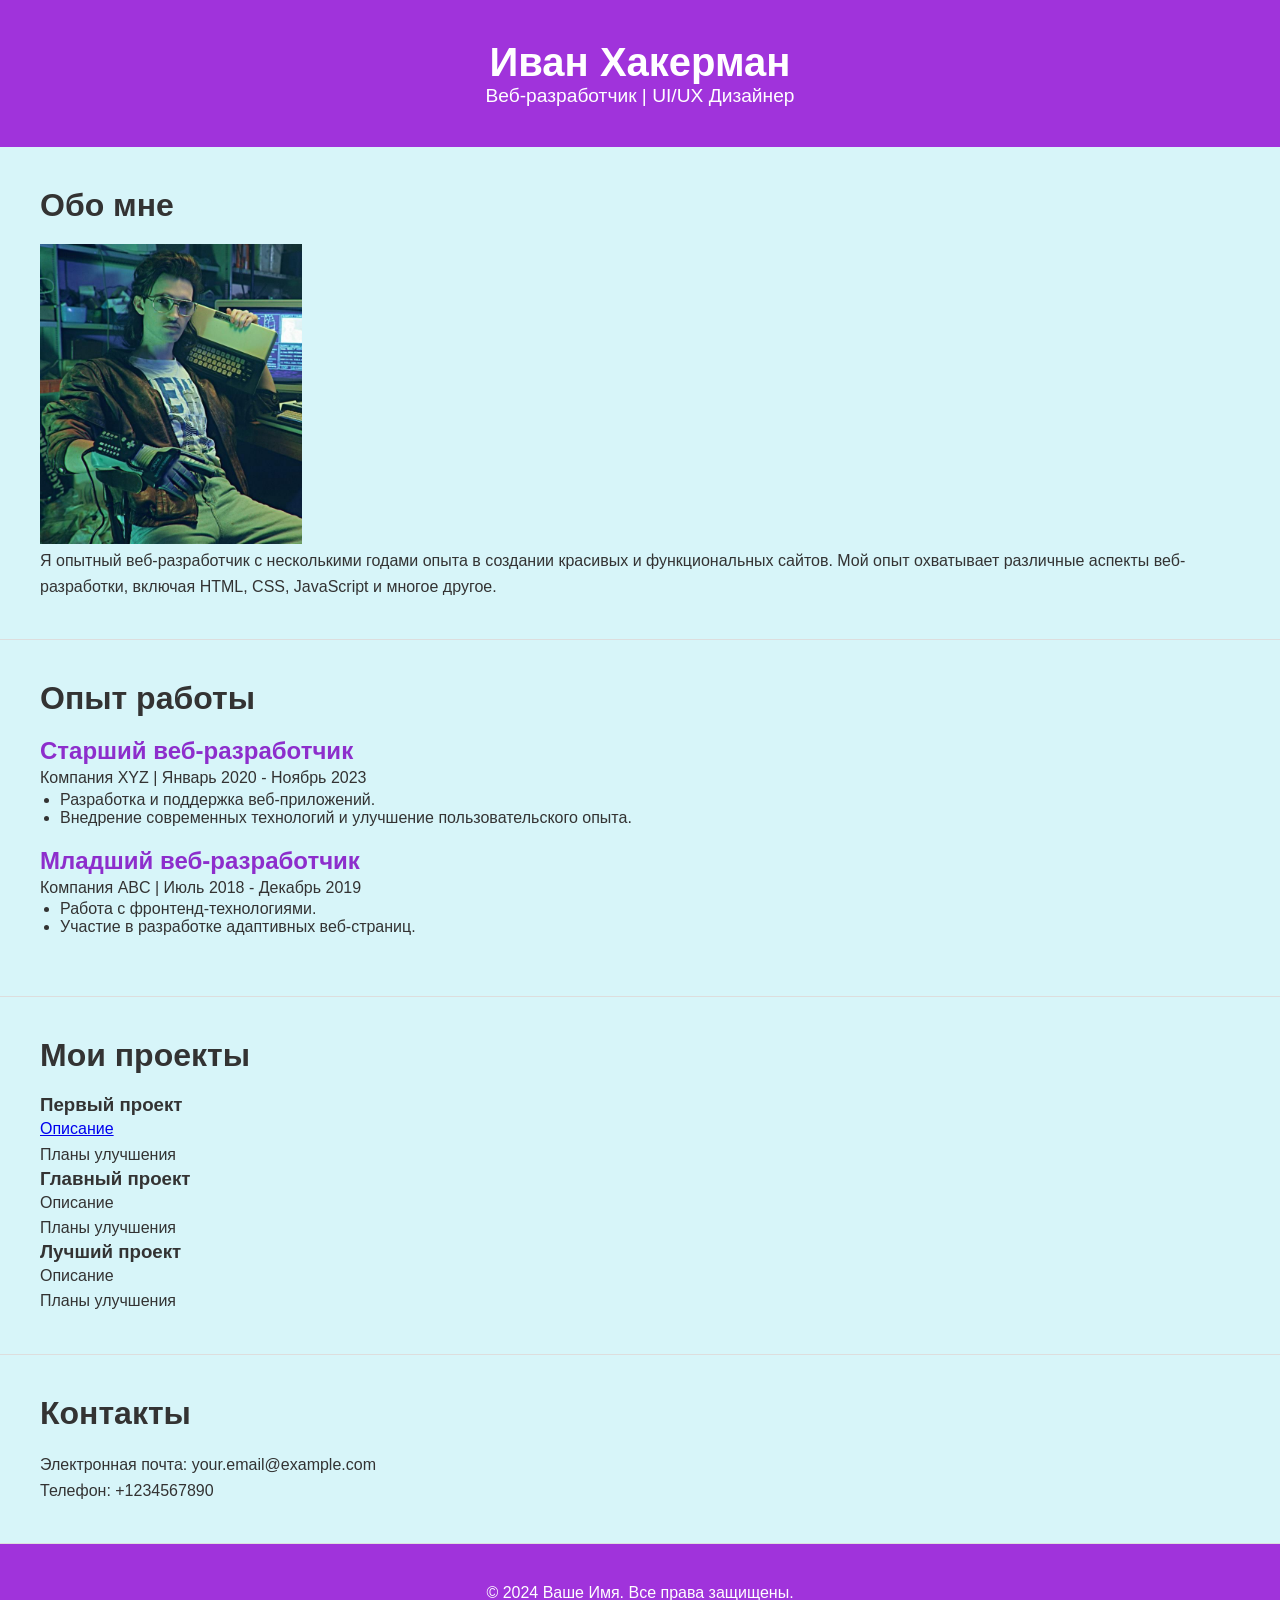
<file: DZ_14_mini_site/index.html>
<!DOCTYPE html>
<html lang="ru">
<head>
    <meta charset="UTF-8">
    <meta name="viewport" content="width=device-width, initial-scale=1.0">
    <title>Резюме - Ваше Имя</title>
    <link rel="stylesheet" href="scss/main.css">
    <link rel="icon" href="favicon.ico" type="image/x-icon">
    <link rel="apple-touch-icon" sizes="180x180" href="/apple-touch-icon.png">
    <link rel="icon" type="image/png" sizes="32x32" href="/favicon-32x32.png">
    <link rel="icon" type="image/png" sizes="16x16" href="/favicon-16x16.png">
    <link rel="manifest" href="/site.webmanifest">
</head>
<body>
    <header>
        <div class="container">
            <h1>Иван Хакерман</h1>
            <p>Веб-разработчик | UI/UX Дизайнер</p>
        </div>
    </header>
    <section id="about">
        <div class="container">
            <h2>Обо мне</h2>
	    <img src="images/photo.jpg" alt="Hackerman">
            <p>Я опытный веб-разработчик с несколькими годами опыта в создании красивых и функциональных сайтов. Мой опыт охватывает различные аспекты веб-разработки, включая HTML, CSS, JavaScript и многое другое.</p>
        </div>
    </section>
    <section id="experience">
        <div class="container">
            <h2>Опыт работы</h2>
            <div class="job">
                <h3>Старший веб-разработчик</h3>
                <p>Компания XYZ | Январь 2020 - Ноябрь 2023</p>
                <ul>
                    <li>Разработка и поддержка веб-приложений.</li>
                    <li>Внедрение современных технологий и улучшение пользовательского опыта.</li>
                </ul>
            </div>
            <div class="job">
                <h3>Младший веб-разработчик</h3>
                <p>Компания ABC | Июль 2018 - Декабрь 2019</p>
                <ul>
                    <li>Работа с фронтенд-технологиями.</li>
                    <li>Участие в разработке адаптивных веб-страниц.</li>
                </ul>
            </div>
        </div>
    </section>
    <section id="projects">
        <div class="container">
            <h2>Мои проекты</h2>
            <h3>Первый проект</h3>
            <p><a href="https://www.youtube.com/watch?v=dQw4w9WgXcQ">Описание</a></p>
            <p>Планы улучшения</p>
	    <h3>Главный проект</h3>
            <p>Описание</p>
            <p>Планы улучшения</p>
	    <h3>Лучший проект</h3>
            <p>Описание</p>
            <p>Планы улучшения</p>

        </div>
    </section>
    <section id="contact">
        <div class="container">
            <h2>Контакты</h2>
            <p>Электронная почта: your.email@example.com</p>
            <p>Телефон: +1234567890</p>
        </div>
    </section>
    <footer>
        <div class="container">
            <p>&copy; 2024 Ваше Имя. Все права защищены.</p>
        </div>
    </footer>
</body>
</html>
</file>
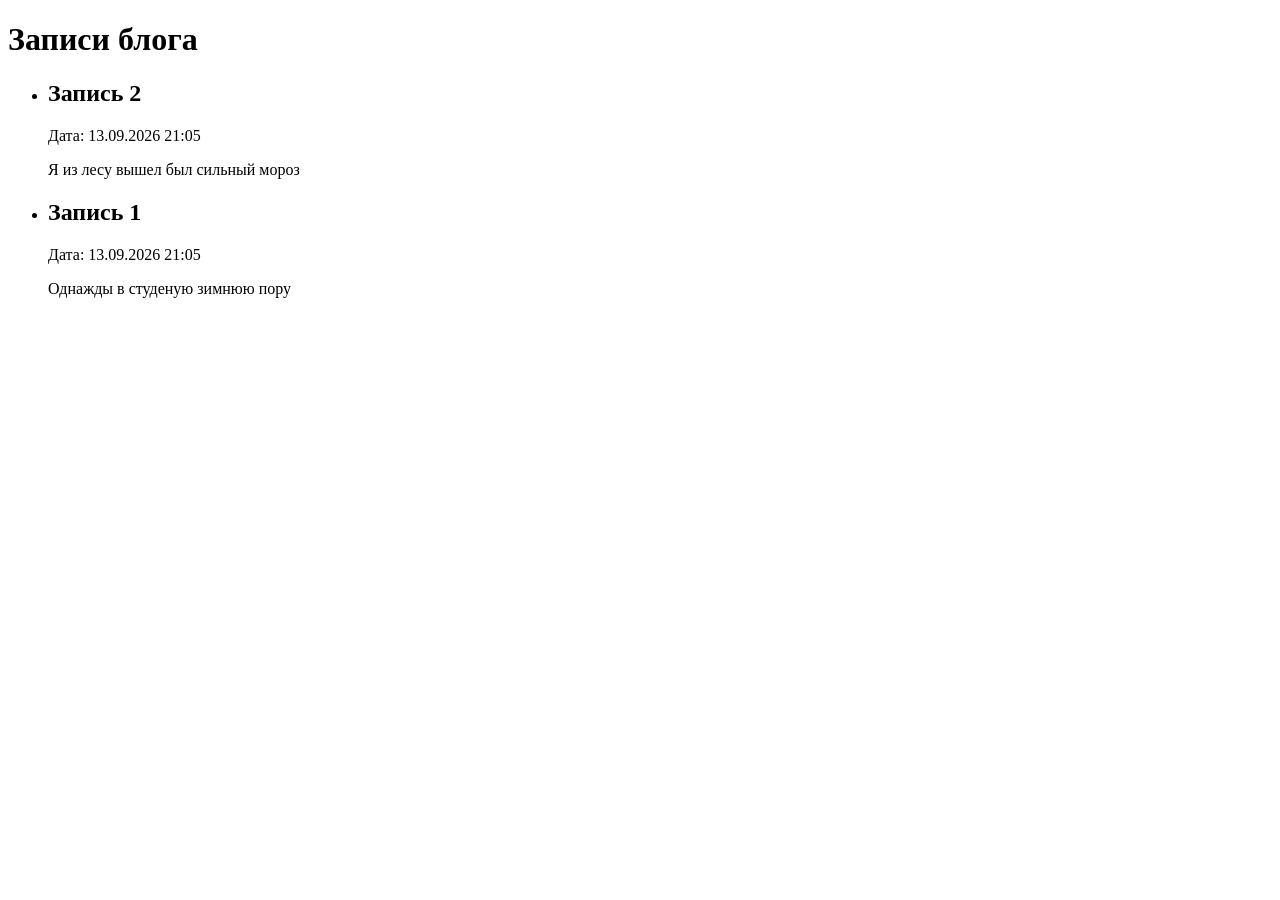
<file: DZ_15/MyBlog/Мой блог.html>
<!DOCTYPE html>
<!-- saved from url=(0022)http://127.0.0.1:8000/ -->
<html lang="ru"><head><meta http-equiv="Content-Type" content="text/html; charset=UTF-8">
    
    <title>Мой блог</title>
<style type="text/css">/* Copyright 2014-present Evernote Corporation. All rights reserved. */
@keyframes caretBlink {
    from { opacity: 1.0; }
    to { opacity: 0.0; }
}

@keyframes rotateSpinner {
    from {
        transform:rotate(0deg);
    }
    to {
        transform:rotate(360deg);
    }
}

#text-tool-caret {
    animation-name: caretBlink;  
    animation-iteration-count: infinite;  
    animation-timing-function: cubic-bezier(1.0,0,0,1.0);
    animation-duration: 1s; 
}

#en-markup-loading-spinner {
    position: absolute;
    top: calc(50% - 16px);
    left: calc(50% - 16px);
    width: 32px;
    height: 32px;
}

#en-markup-loading-spinner img {
    position: relative;
    top: 0px;
    left: 0px;
    animation-name: rotateSpinner;
    animation-duration: 0.6s;
    animation-iteration-count: infinite;
    animation-timing-function: linear;
}
</style><style type="text/css">/* Copyright 2014-present Evernote Corporation. All rights reserved. */
.skitchToastBoxContainer {
    position: absolute;
    width: 100%;
    text-align: center;
    top: 30px;
    -webkit-user-select: none;
    -moz-user-select: none;
    pointer-events: none;
}

.skitchToastBox {
    width: 200px;
    height: 16px;
    padding: 12px;
    background-color: rgba(47, 55, 61, 0.95);
    border-radius: 4px;
    color: white;
    cursor: default;
    font-size: 10pt;
    text-shadow: 1px 1px 2px rgba(0, 0, 0, 0.32);
    font-family: 'Soleil', Helvetica, Arial, sans-serif;
    border: 2px rgba(255, 255, 255, 0.38) solid;
}

.lang-zh-cn .skitchToastBox {
    font-family: '微软雅黑', 'Microsoft YaHei', SimSun,
        '&#x30E1;&#x30A4;&#x30EA;&#x30AA;', Meiryo, 'MS PGothic', 'Soleil',
        Helvetica, Arial, sans-serif;
}

.lang-ja-jp .skitchToastBox {
    font-family: '&#x30E1;&#x30A4;&#x30EA;&#x30AA;', Meiryo, 'MS PGothic',
        '微软雅黑', 'Microsoft YaHei', SimSun, 'Soleil', Helvetica, Arial,
        sans-serif;
}

.skitchToast {
    padding-left: 20px;
    padding-right: 20px;
    display: inline-block;
    height: 10px;
    color: #f1f5f8;
    text-align: center;
}

.skitchVisible {
    /* Don't remove this class it's a hack used by the Evernote Clipper */
}
</style><style type="text/css">/* Copyright 2014-present Evernote Corporation. All rights reserved. */

@font-face {
	font-family: 'Soleil';
	src: url([data-uri]);
	font-weight: normal;
	font-style: normal;
}
</style><style type="text/css">/* Copyright 2019-present Evernote Corporation. All rights reserved. */

#en-markup-disabled {
    position: fixed;
    z-index: 9999;
    width: 100%;
    height: 100%;
    top: 0px;
    left: 0px;
    cursor: default;
    -webkit-user-select: none;
}

#en-markup-alert-container {
    position: absolute;
    z-index: 9999;
    width: 450px;
    left: calc(50% - 225px);
    top: calc(50% - 85px);
    background-color: white;
    box-shadow: 0 2px 7px 1px rgba(0,0,0,0.35);
    -webkit-user-select: none;
}

#en-markup-alert-container .cell-1 {
    position: relative;
    height: 110px;
    width: 105px;
    float: left;
    text-align: center;
    background-image: url([data-uri]);
    background-position: 65% 50%;
    background-repeat: no-repeat;
}

#en-markup-alert-container .cell-2 {
    position: relative;
    float: left;
    width: 345px;
    margin-top: 29px;
    margin-bottom: 20px;
}

#en-markup-alert-container .cell-2 .cell-2-title {
    margin-bottom: 5px;
    padding-right: 30px;
    font-size: 12pt;
    font-family: Tahoma, Arial;
}

#en-markup-alert-container .cell-2 .cell-2-message {
    padding-right: 30px;
    font-size: 9.5pt;
    font-family: Tahoma, Arial;
}

#en-markup-alert-container .cell-3 {
    position: relative;
    width: 450px;
    height: 60px;
    float: left;
    background-color: rgb(240,240,240);
}

#en-markup-alert-container .cell-3 button {
    position: absolute;
    top: 12px;
    right: 15px;
    width: 110px;
    height: 36px;
}

#en-markup-alert-container .cell-3 button.alt-button {
    position: absolute;
    top: 12px;
    right: 140px;
    width: 110px;
    height: 36px;
}
</style><style></style></head>
<body>
    <h1>Записи блога</h1>

    
        <ul>
            
                <li>
                    <h2>Запись 2</h2>
                    <p>Дата: 13.09.2026 21:05</p>
                    <p>Я из лесу вышел был сильный мороз</p> 
        
                </li>
        
                <li>
                    <h2>Запись 1</h2>
                    <p>Дата: 13.09.2026 21:05</p>
                    <p>Однажды в студеную зимнюю пору</p> 
        
                </li>
        

        </ul>

        
    


</body></html>
</file>
<file: DZ_14_mini_site/scss/main.css>
body, h1, h2, h3, p, ul {
  margin: 0;
  padding: 0;
  box-sizing: border-box;
}

body {
  font-family: 'Segoe UI', 'Helvetica Neue', sans-serif;
  color: #333;
  background-color: #d7f5f9;
}

.container {
  max-width: 1200px;
  margin: 0 auto;
  padding: 20px;
}

header {
  background-color: #a033db;
  color: #fff;
  padding: 20px;
  text-align: center;
}

header h1 {
  font-size: 2.5rem;
}

header p {
  font-size: 1.2rem;
}

footer {
  background-color: #a033db;
  color: #fff;
  padding: 20px;
  text-align: center;
}

footer p {
  font-size: 1rem;
}

img {
  max-width: 30%;
  max-height: 300px;
  width: auto;
  height: auto;
}

section {
  padding: 20px 0;
  background-color: #d7f5f9;
  border-bottom: 1px solid #ddd;
}

section h2 {
  font-size: 2rem;
  margin-bottom: 20px;
}

section p {
  font-size: 1rem;
  line-height: 1.6;
}

section .job {
  margin-bottom: 20px;
}

section .job h3 {
  font-size: 1.5rem;
  color: #8d2ecc;
}

section .job ul {
  list-style: disc;
  margin-left: 20px;
}

.button {
  background-color: #3498db;
  color: #fff;
  border: none;
  padding: 10px 20px;
  border-radius: 5px;
  cursor: pointer;
  font-family: "Helvetica, Arial, sans-serif";
  transition: background-color 0.3s ease;
  display: inline-block;
  margin: 20px;
}

.button:hover {
  background-color: #217dbb;
}

body {
  box-sizing: border-box;
  margin: 0;
}
</file>
